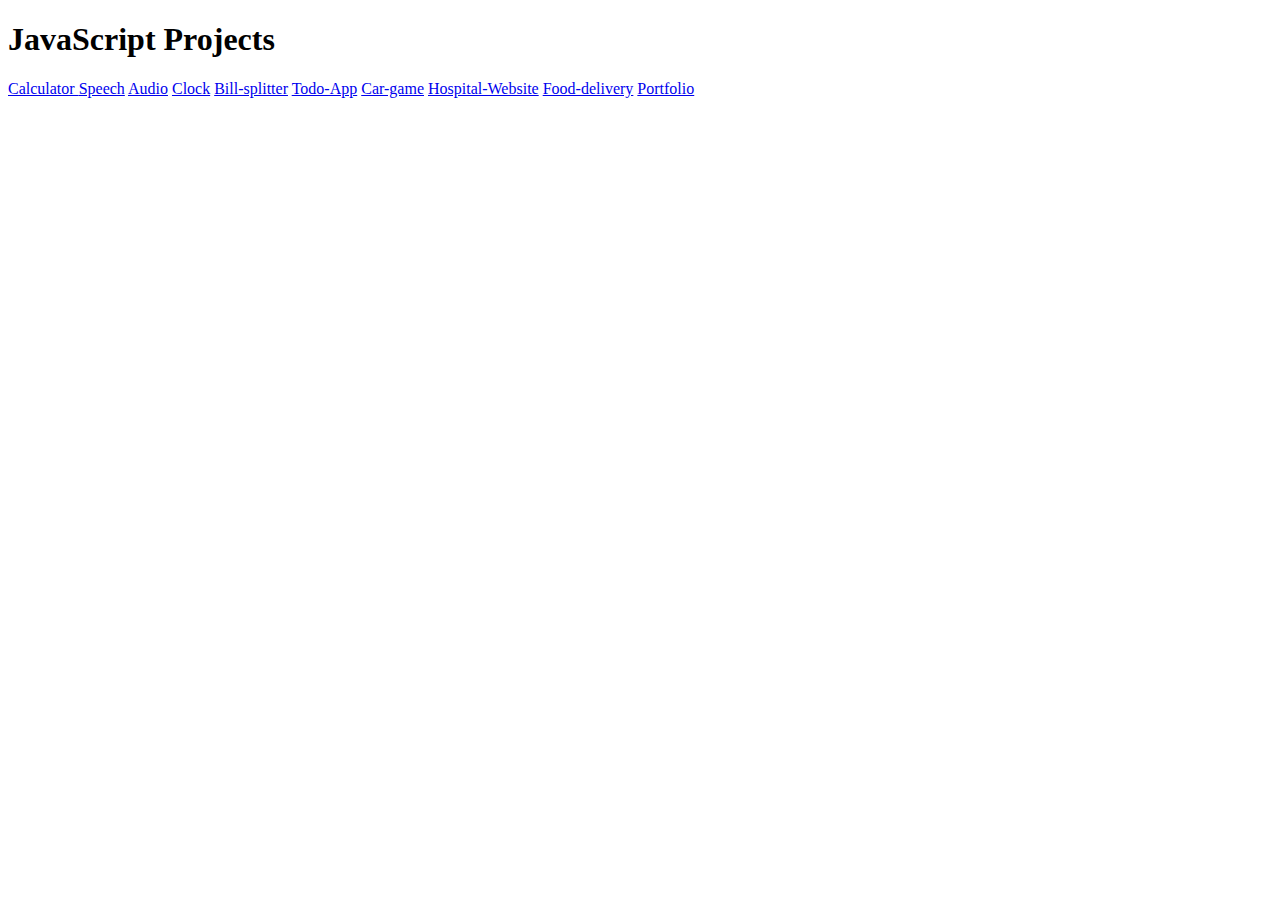
<file: index.html>
<!DOCTYPE html>
<html lang="en">
  <head>
    <meta charset="UTF-8" />
    <meta http-equiv="X-UA-Compatible" content="IE=edge" />
    <meta name="viewport" content="width=device-width, initial-scale=1.0" />
    <link
      href="https://cdn.jsdelivr.net/npm/bootstrap@5.1.1/dist/css/bootstrap.min.css"
      rel="stylesheet"
      integrity="sha384-F3w7mX95PdgyTmZZMECAngseQB83DfGTowi0iMjiWaeVhAn4FJkqJByhZMI3AhiU"
      crossorigin="anonymous"
    />

    <script
      src="https://cdn.jsdelivr.net/npm/@popperjs/core@2.9.3/dist/umd/popper.min.js"
      integrity="sha384-W8fXfP3gkOKtndU4JGtKDvXbO53Wy8SZCQHczT5FMiiqmQfUpWbYdTil/SxwZgAN"
      crossorigin="anonymous"
    ></script>
    <script
      src="https://cdn.jsdelivr.net/npm/bootstrap@5.1.1/dist/js/bootstrap.min.js"
      integrity="sha384-skAcpIdS7UcVUC05LJ9Dxay8AXcDYfBJqt1CJ85S/CFujBsIzCIv+l9liuYLaMQ/"
      crossorigin="anonymous"
    ></script>
    <title>My Projects</title>
  </head>
  <body>
      <h1 class="text-center">JavaScript Projects</h1>
      <div class="list-group">
        <a href="p01_calculator/index.html" class="list-group-item list-group-item-action" target="_blank">
        Calculator
        </a>
        <a href="p02_audio-recognization/Index.html" class="list-group-item list-group-item-action" target="_blank">Speech</a>
        <a href="p03_text-speech/main.html" class="list-group-item list-group-item-action" target="_blank">Audio</a>
        <a href="p04_clock/index.html" class="list-group-item list-group-item-action" target="_blank">Clock</a>
        <a href="p05_bill-splitter/index.html" class="list-group-item list-group-item-action" target="_blank">Bill-splitter</a>
        <a href="p06_todo-app/index.html" class="list-group-item list-group-item-action" target="_blank">Todo-App</a>
        <a href="p07_car-game/index.html" class="list-group-item list-group-item-action" target="_blank">Car-game</a>
        <a href="p08_hospital-website/main.html" class="list-group-item list-group-item-action" target="_blank">Hospital-Website</a>
        <a href="p09_food-delivery/main.html" class="list-group-item list-group-item-action" target="_blank">Food-delivery</a>
        <a href="p10_portfolio/main.html" class="list-group-item list-group-item-action" target="_blank">Portfolio</a>
        </div>
  </body>
</html>
</file>
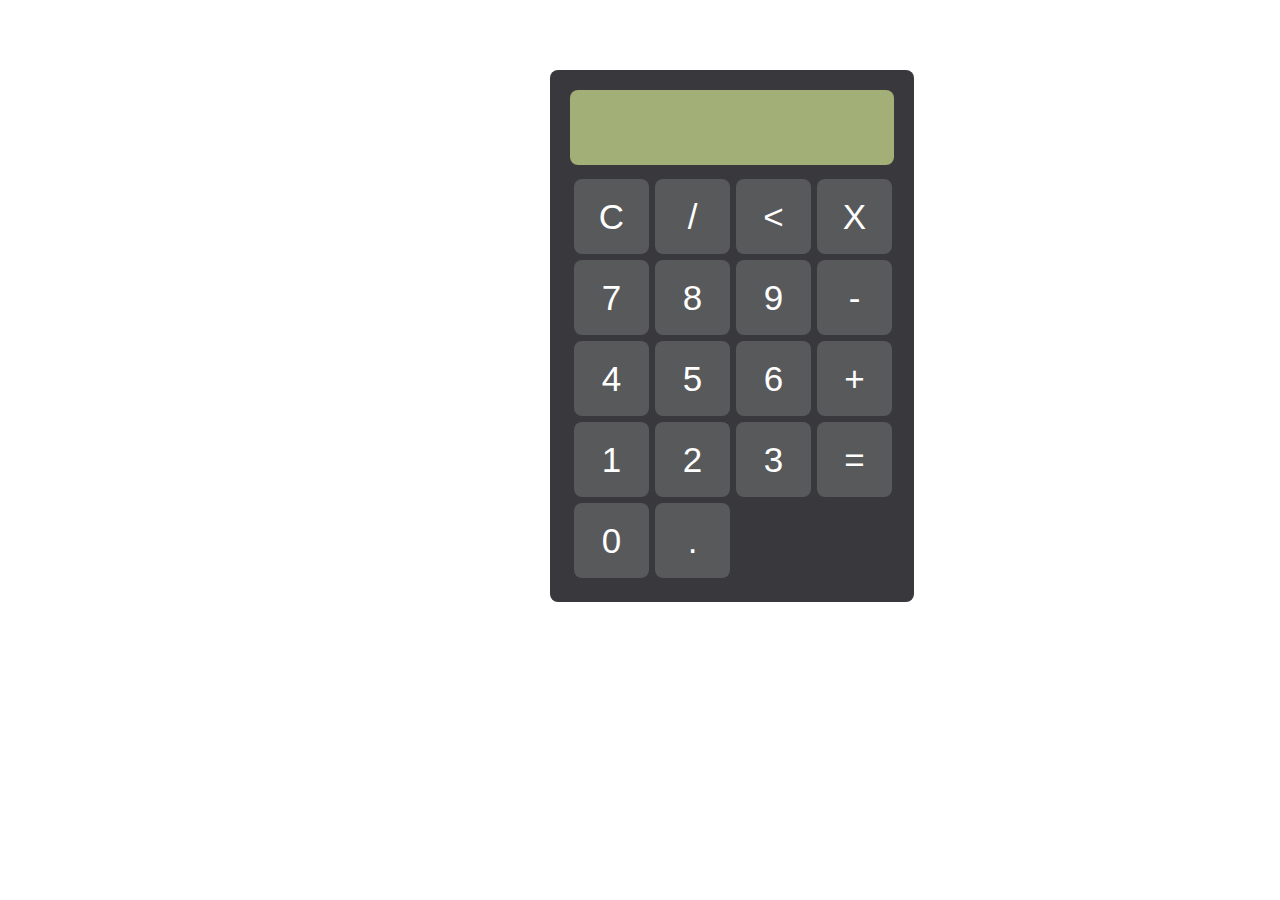
<file: p01_calculator/index.html>
<!DOCTYPE html>
<html lang="en">
<head>
    <meta charset="UTF-8">
    <meta http-equiv="X-UA-Compatible" content="IE=edge">
    <meta name="viewport" content="width=device-width, initial-scale=1.0">
    <title>Document</title>
    <link rel="stylesheet" href="https://fonts.googleapis.com/css?family=Orbitron">
    <link rel="stylesheet" href="index.css">
    <script src="https://code.jquery.com/jquery-3.6.0.min.js" integrity="sha256-/xUj+3OJU5yExlq6GSYGSHk7tPXikynS7ogEvDej/m4=" crossorigin="anonymous"></script>

    </script>
</head>
<body>
    <div class="calc">
        <form name="form">
            <input class="calc-display">
        </form>
        <table>
            <tr>
                <td><input type="button" value="C" onclick="c()"></td>
                <td><input type="button" value="/"  onclick="insrt('/')"></td>
                <td><input type="button" value="<" onclick="del()"></td>
                <td><input type="button" value="X"  onclick="insrt('*')"></td>
            </tr>
            <tr>
                <td><input type="button" value="7" onclick="insrt(7)"></td>
                <td><input type="button" value="8"  onclick="insrt(8)"></td>
                <td><input type="button" value="9"  onclick="insrt(9)"></td>
                <td><input type="button" value="-"  onclick="insrt('-')"></td>
            </tr>
            <tr>
                <td><input type="button" value="4"  onclick="insrt(4)"></td>
                <td><input type="button" value="5"  onclick="insrt(5)"></td>
                <td><input type="button" value="6"  onclick="insrt(6)"></td>
                <td><input type="button" value="+"  onclick="insrt('+')"></td>
            </tr>
            <tr>
                <td><input type="button" value="1" onclick="insrt(1)"></td>
                <td><input type="button" value="2"  onclick="insrt(2)"></td>
                <td><input type="button" value="3"  onclick="insrt(3)"></td>
                <td><input type="button" value="=" onclick="eql()"></td>
            </tr>
            <tr>
                <td><input type="button" value="0"  onclick="insrt(0)"></td>
                <td><input type="button" value="."  onclick="insrt('.')"></td>
                
            </tr>
        </table>
    </div>
    <script src="index.js"></script>
    
</body>
</html>
</file>
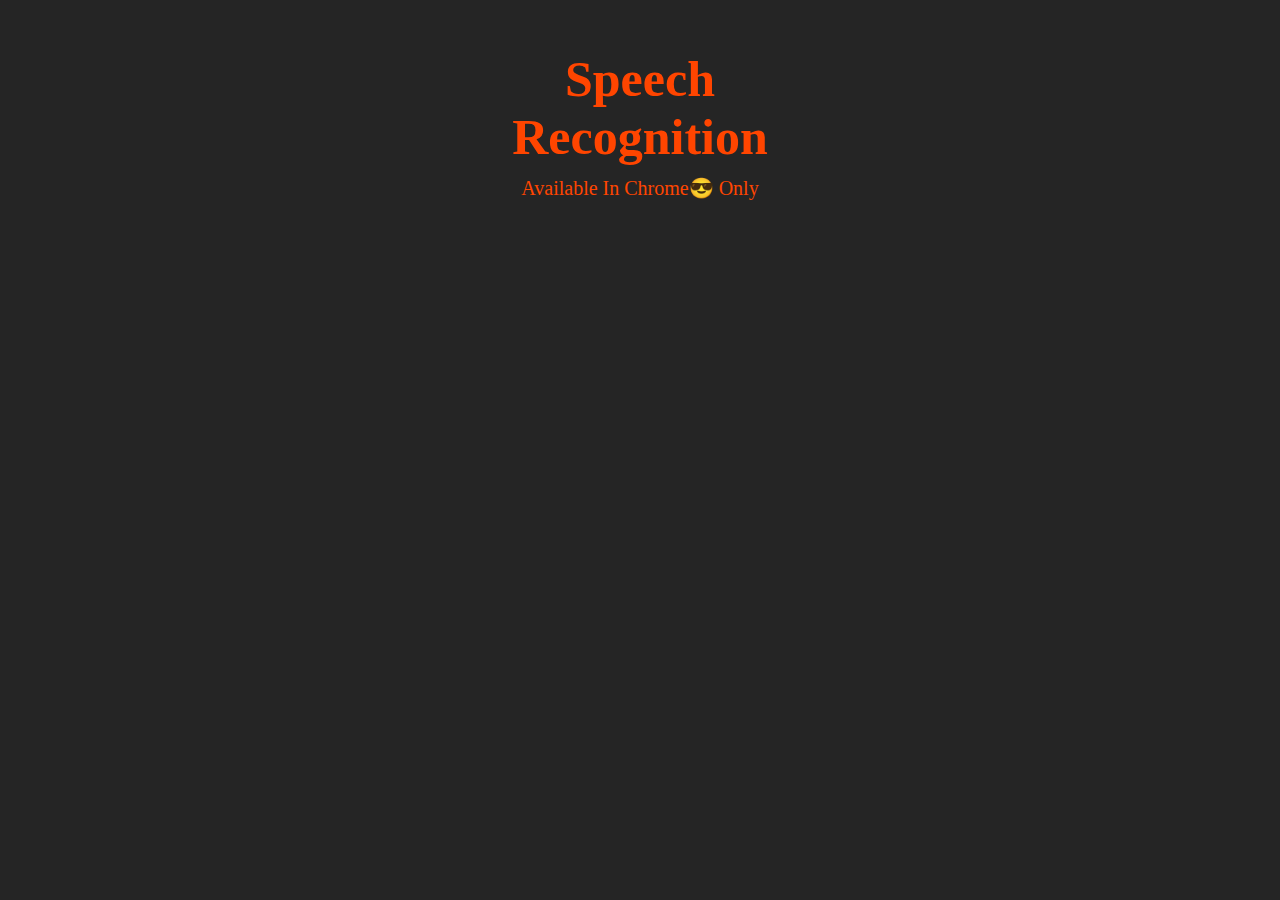
<file: p02_audio-recognization/Index.html>
<!DOCTYPE html>
<html lang="en">
<head>
    <meta charset="UTF-8">
    <meta http-equiv="X-UA-Compatible" content="IE=edge">
    <meta name="viewport" content="width=device-width, initial-scale=1.0">
    <title>Document</title>
    <link rel="stylesheet" href="index.css">
</head>
<body>
    <section>
        <h1>Speech<br> Recognition</h1>
        <p>Available In Chrome😎 Only</p>
        <div class="container">
          <div class="texts">
          </div>
        </div>
      </section>
    <script src="index.js"></script>
</body>
</html>
</file>
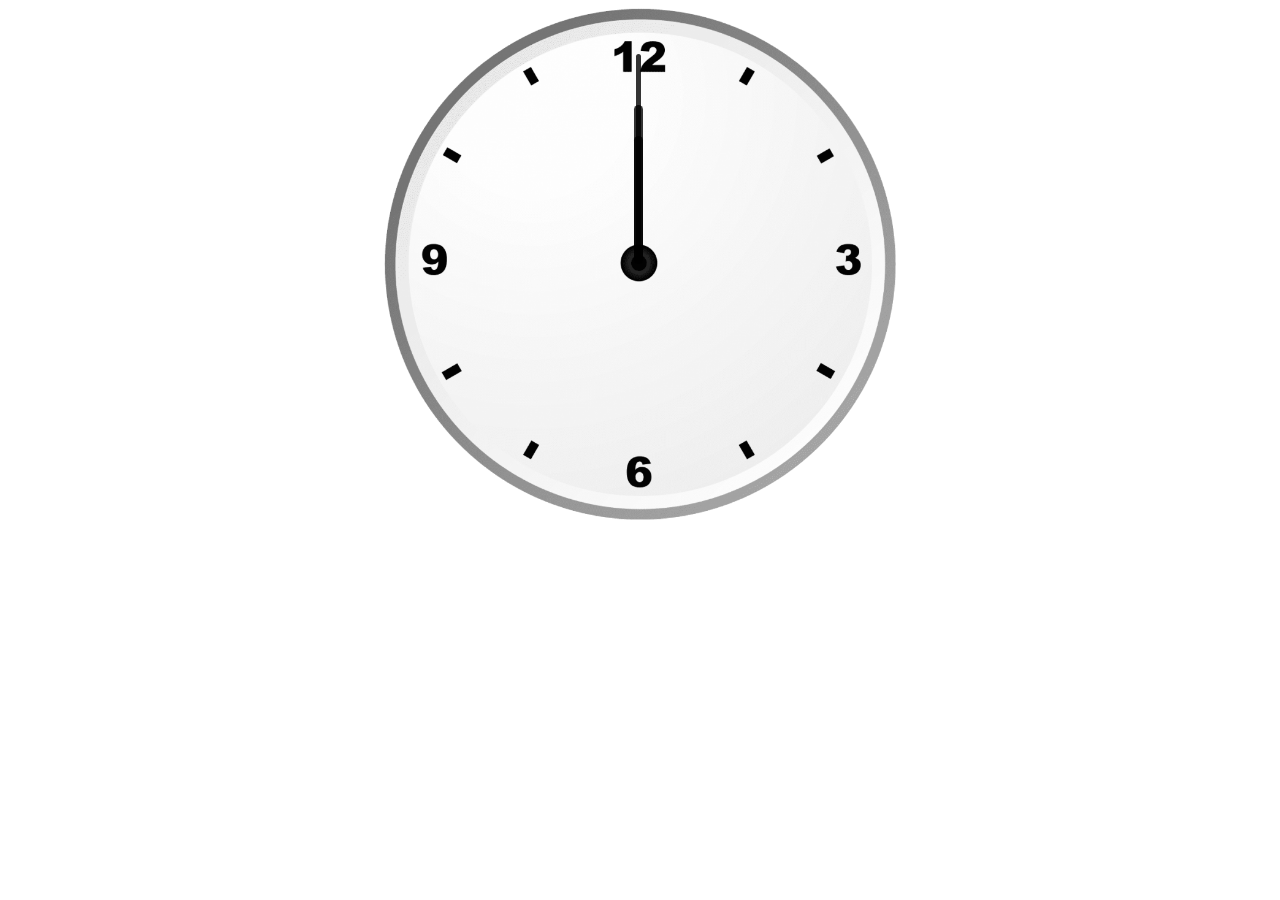
<file: p04_clock/index.html>
<!DOCTYPE html>
<html lang="en">
<head>
    <meta charset="UTF-8">
    <meta name="viewport" content="width=device-width, initial-scale=1.0">
    <title>Clock Using Pure JS</title>
    <link rel="stylesheet" href="index.css">
    <script src="index.js"></script>
</head>
<body>
    <div id="clockContainer">
        <div id="hour"></div>
        <div id="minute"></div>
        <div id="second"></div>
    </div>
</body>
</html>
</file>
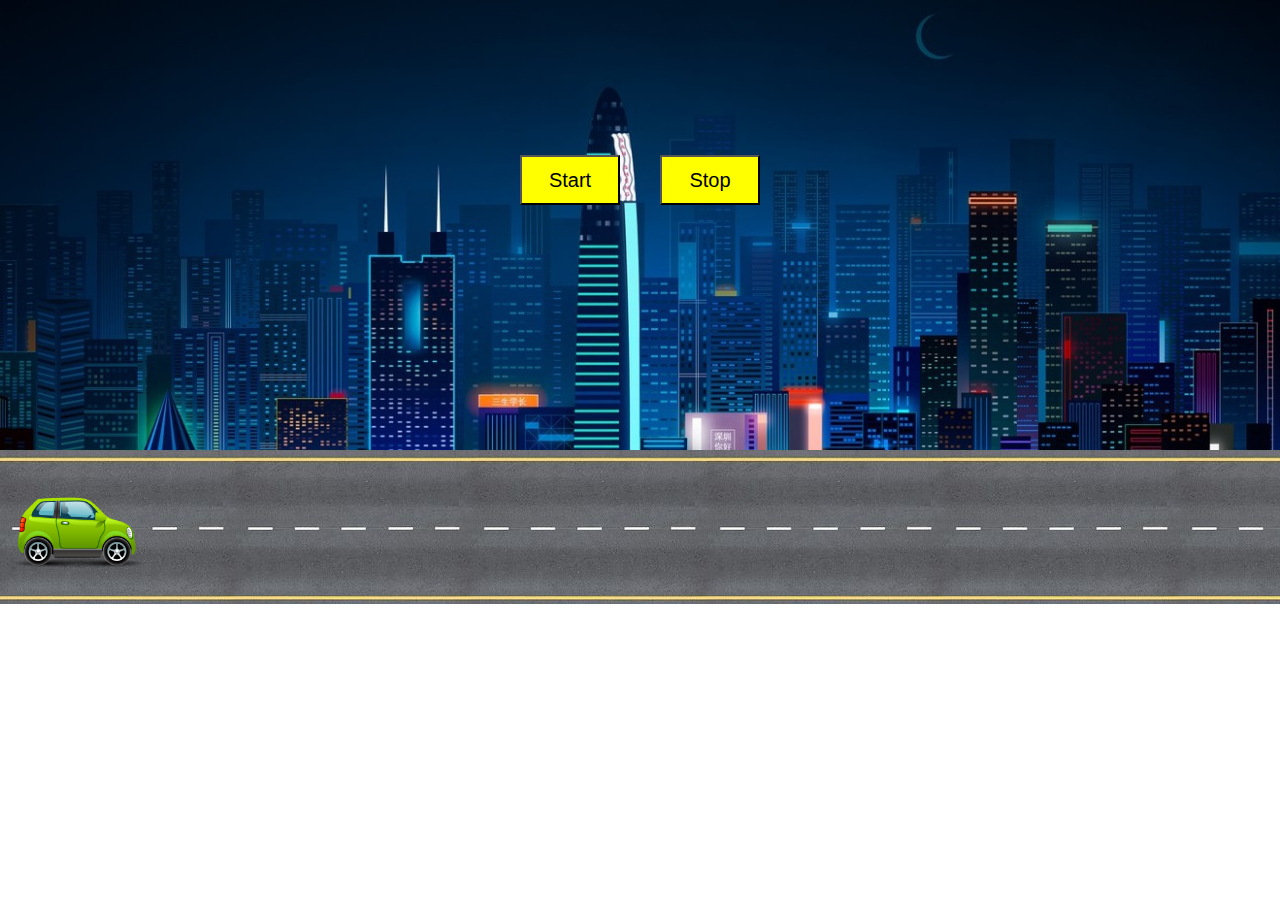
<file: p07_car-game/index.html>
<!DOCTYPE html>
<html lang="en">
<head>
    <meta charset="UTF-8">
    <meta name="viewport" content="width=device-width, initial-scale=1.0">
    <title>Document</title>
    <link rel="stylesheet" href="index.css">
</head>
<body>
<div id="scene">
    <div id="bdiv">
        <button onclick="start()"" id="btn">Start</button>
        <button onclick="stop()" id="btn">Stop</button>
    </div>
</div>
    <div id="car">
        <img src="images/c2.png" style="width:150px;" id="im">  
    </div>   
<script src="index.js"></script>
</body>
</html>
</file>
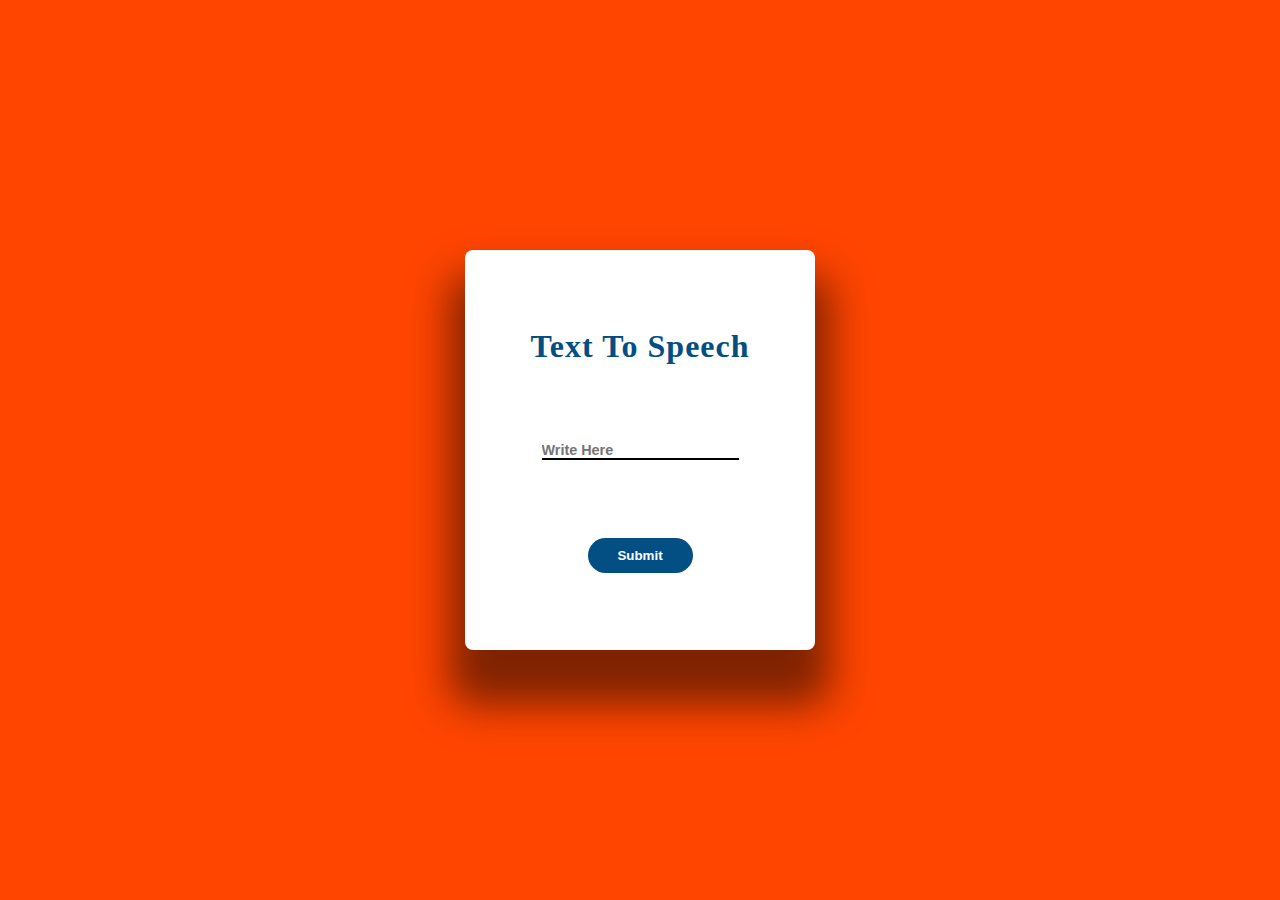
<file: p03_text-speech/main.html>
<!DOCTYPE html>
<html lang="en">
<head>
    <meta charset="UTF-8">
    <meta http-equiv="X-UA-Compatible" content="IE=edge">
    <meta name="viewport" content="width=device-width, initial-scale=1.0">
    <title>Document</title>
    <link rel="stylesheet" href="main.css">
</head>
<body>
    <script type="" src="https://code.responsivevoice.org/responsivevoice.js"></script>
    <div class="box">
        <h3>Text To Speech</h3>
       

        <div class="inputbox">
            
            <input type="text" id="text" name="text" placeholder="Write Here">
        </div>

        
        <button onclick="textspeak()">Submit</button>
        <script src="main.js"></script>

    </div>
</body>
</html>
</file>
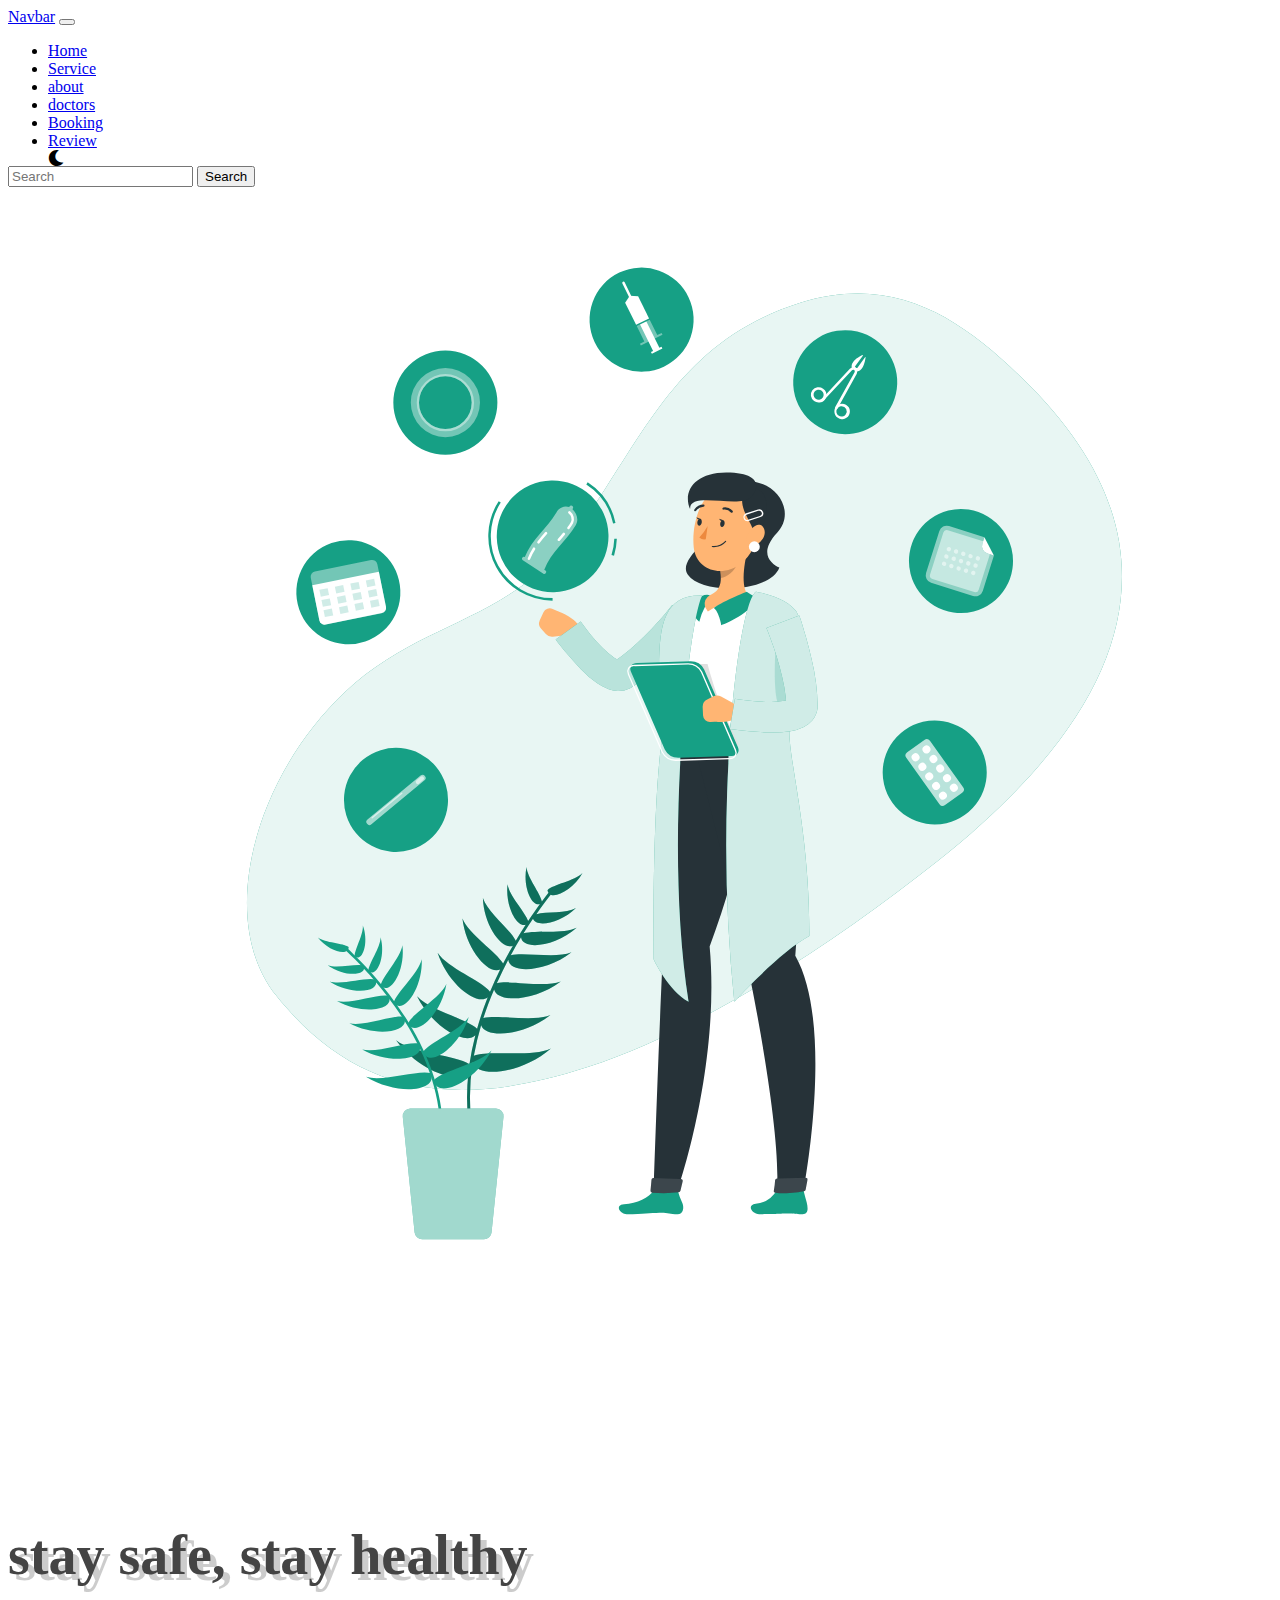
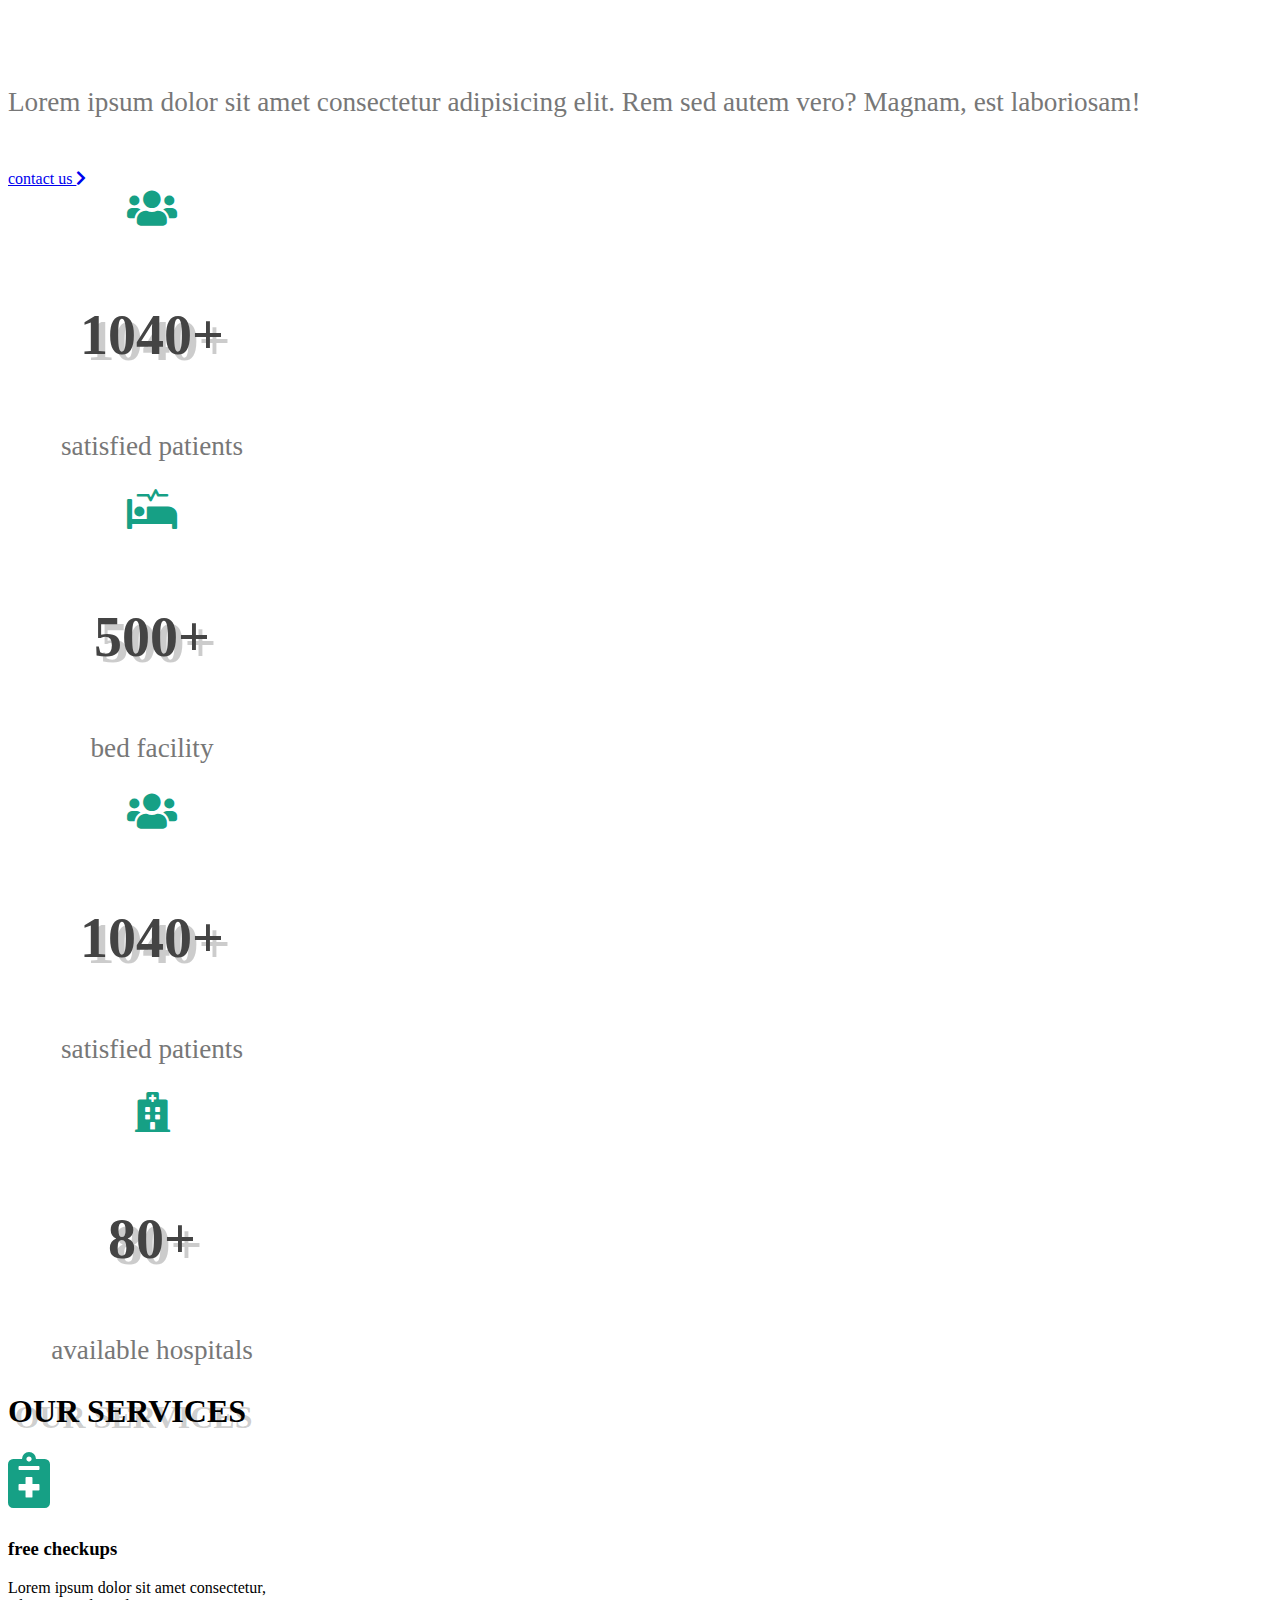
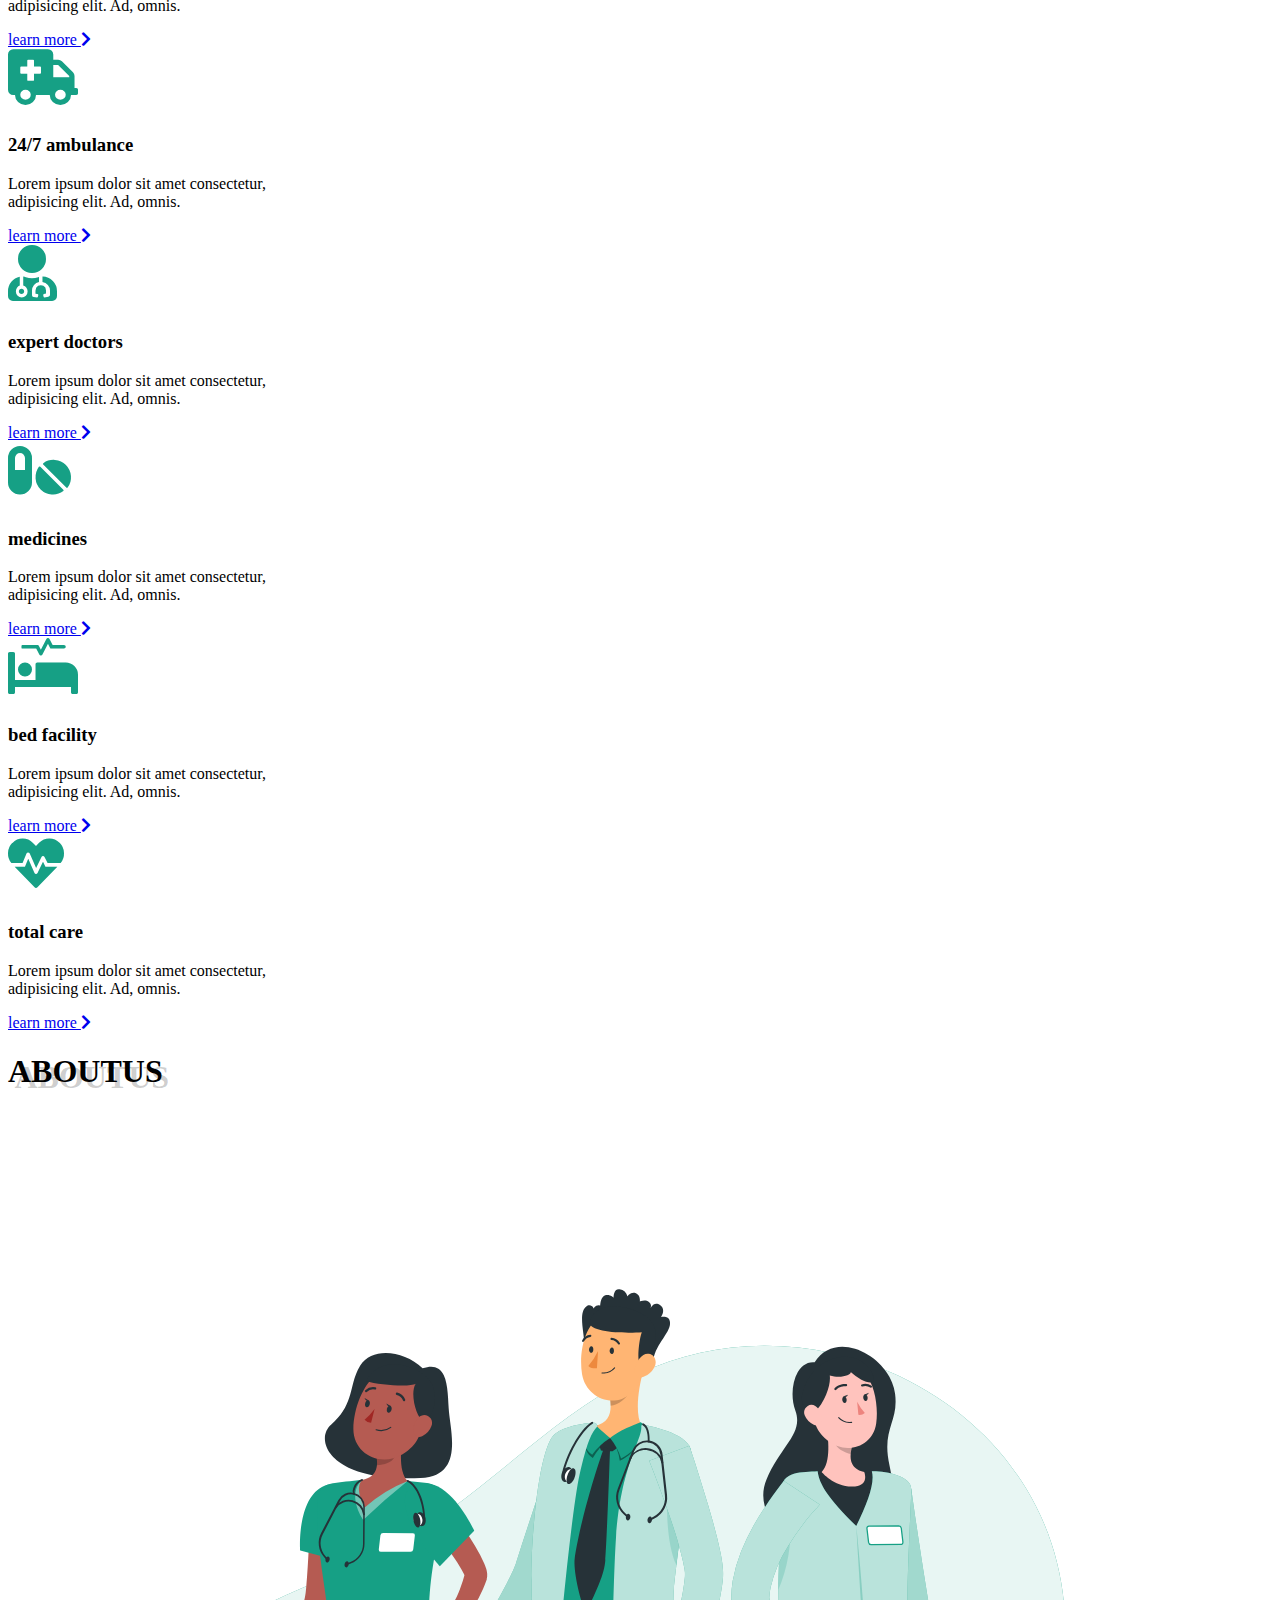
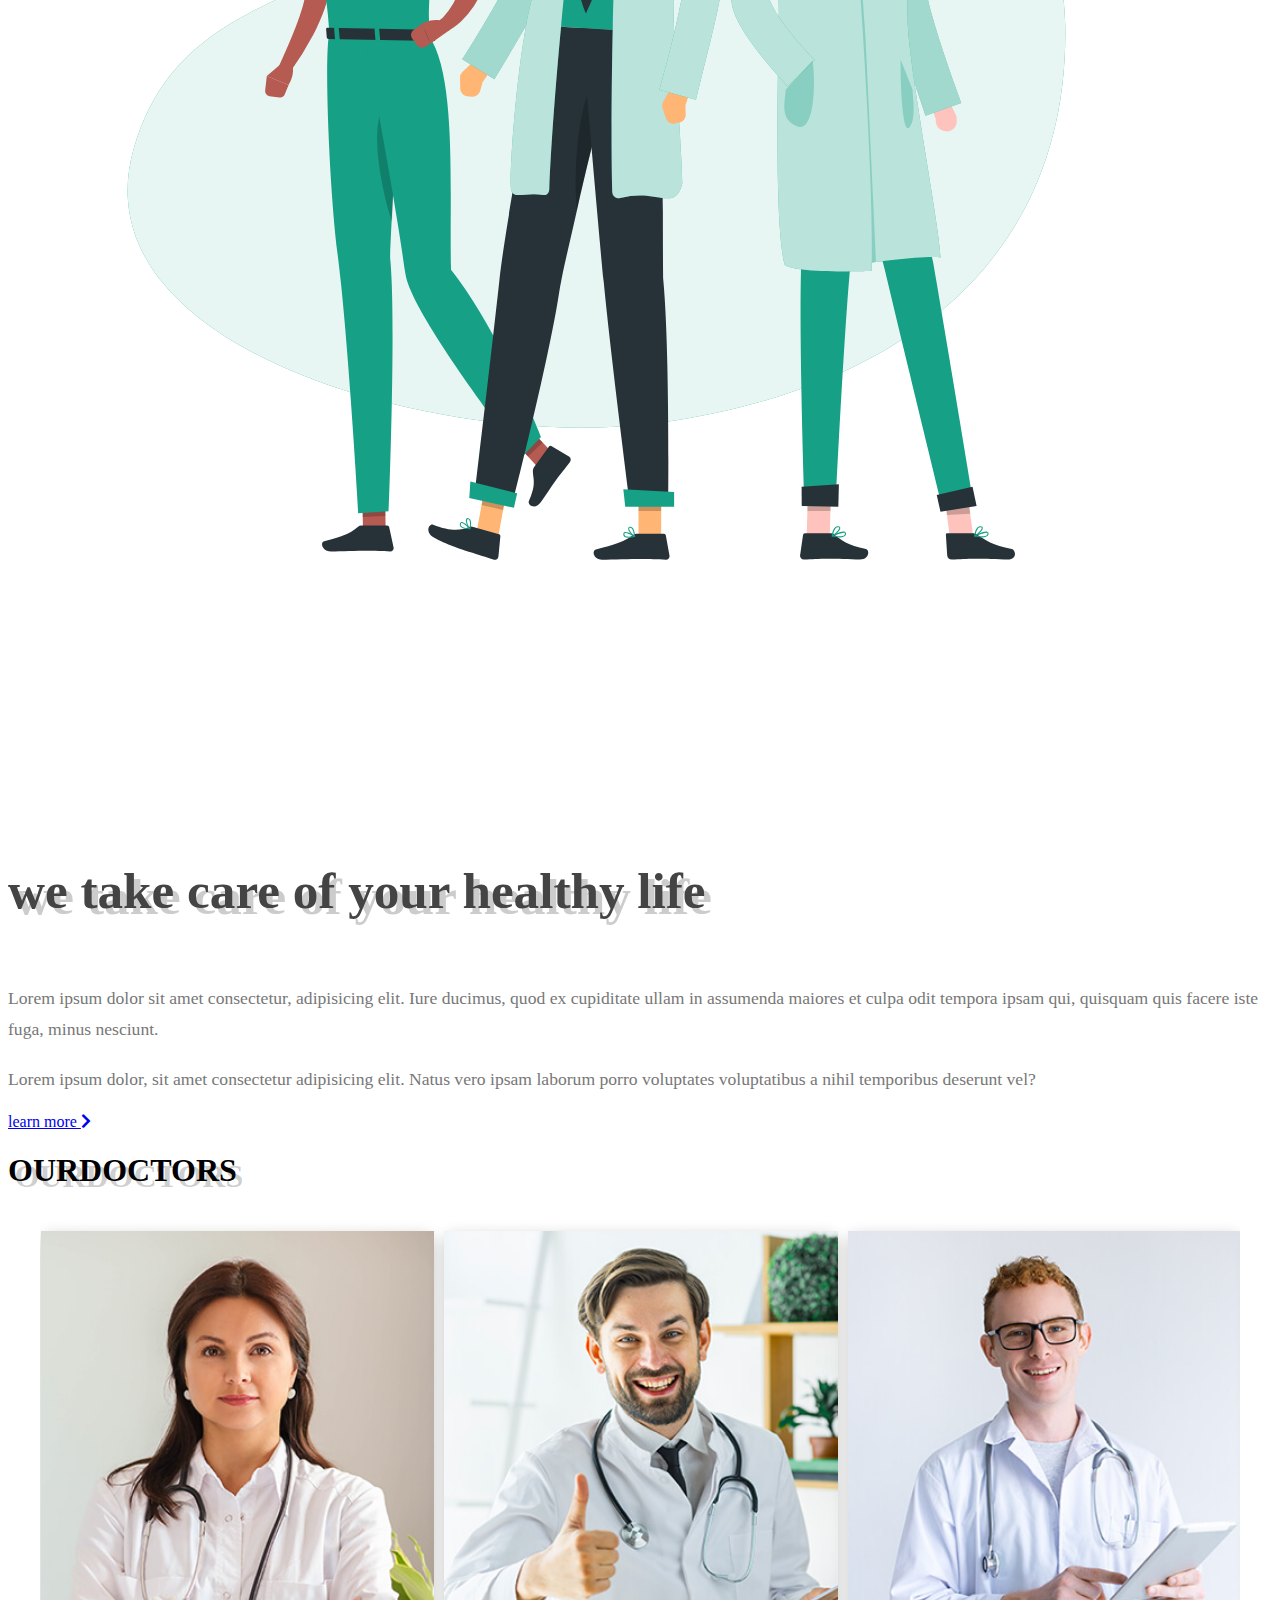
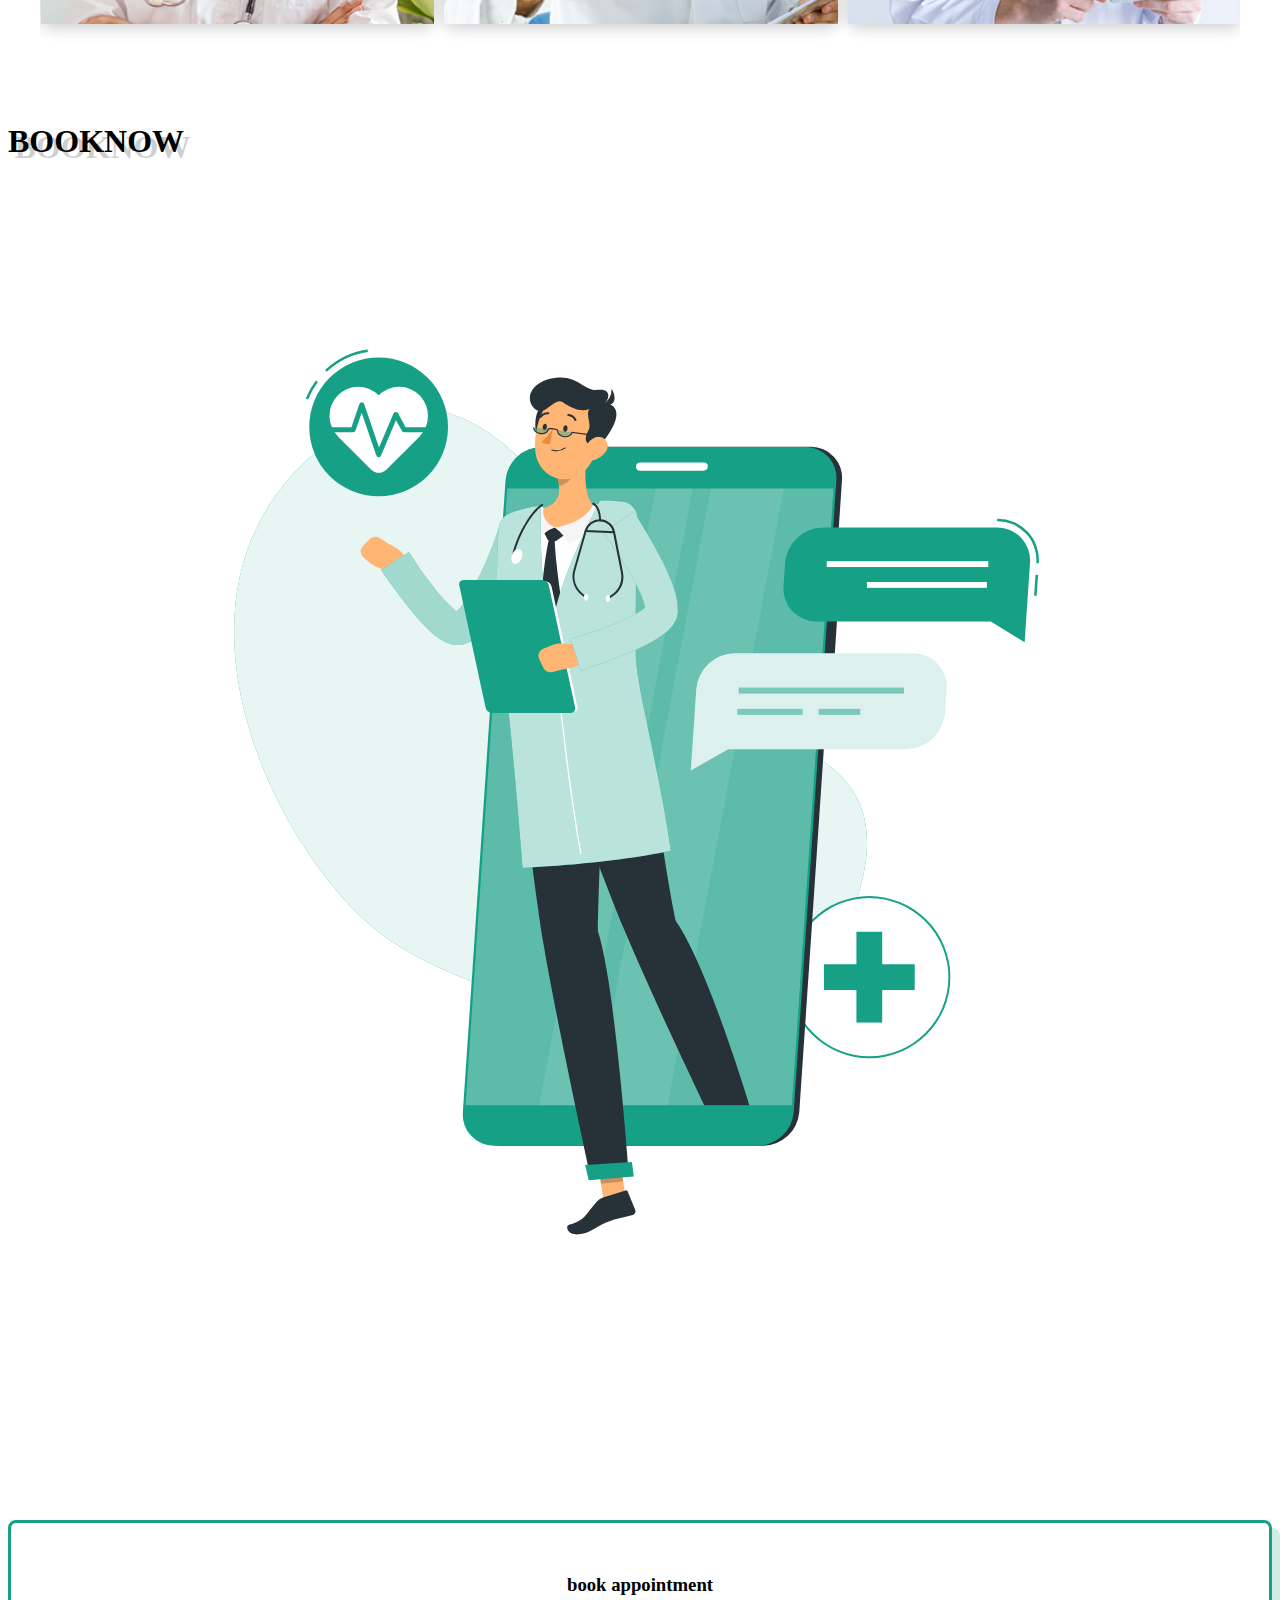
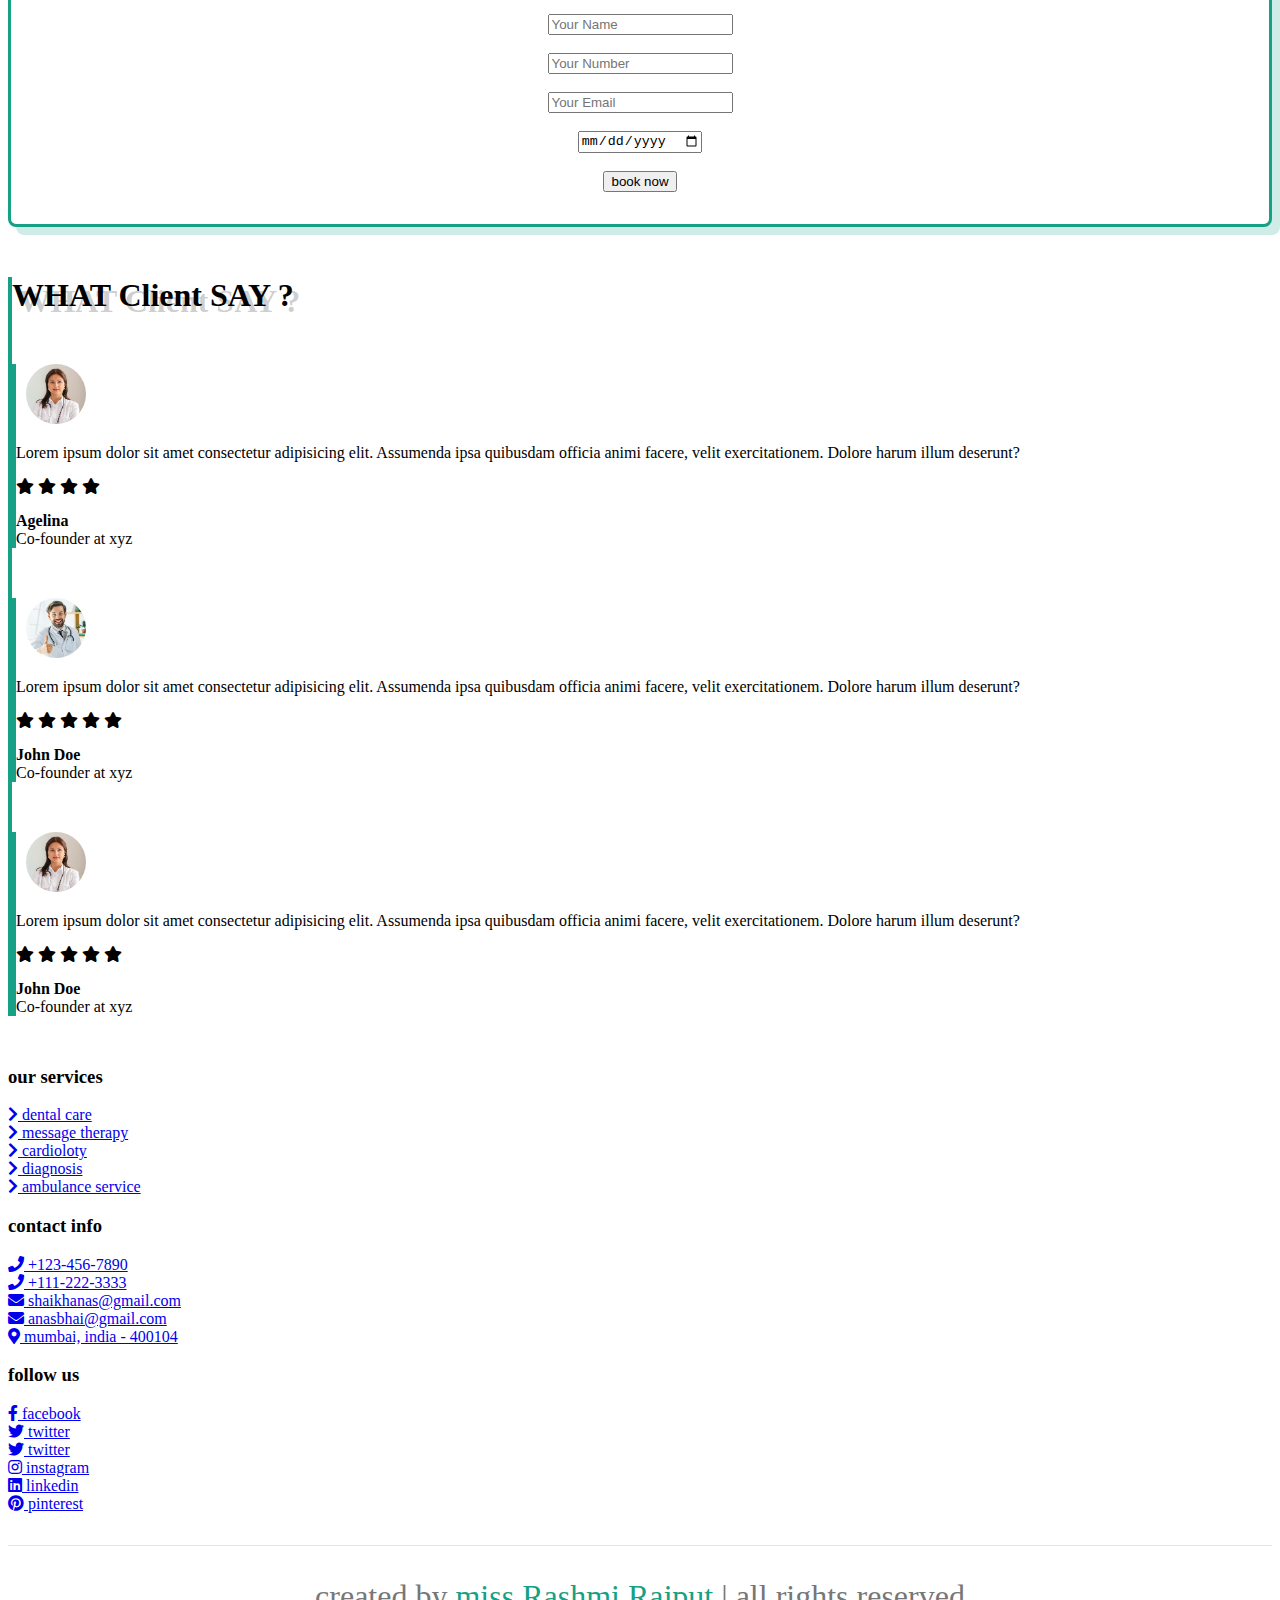
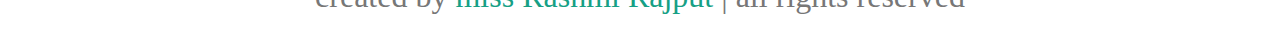
<file: p08_hospital-website/main.html>
<!DOCTYPE html>
<html lang="en">

<head>
    <meta charset="UTF-8">
    <meta http-equiv="X-UA-Compatible" content="IE=edge">
    <meta name="viewport" content="width=device-width, initial-scale=1.0">
    <title>Document</title>
    <link href="https://cdn.jsdelivr.net/npm/bootstrap@5.1.0/dist/css/bootstrap.min.css" rel="stylesheet"
        integrity="sha384-KyZXEAg3QhqLMpG8r+8fhAXLRk2vvoC2f3B09zVXn8CA5QIVfZOJ3BCsw2P0p/We" crossorigin="anonymous">
    <script src="https://cdn.jsdelivr.net/npm/bootstrap@5.1.0/dist/js/bootstrap.bundle.min.js"
        integrity="sha384-U1DAWAznBHeqEIlVSCgzq+c9gqGAJn5c/t99JyeKa9xxaYpSvHU5awsuZVVFIhvj"
        crossorigin="anonymous"></script>
    <script src="https://cdn.jsdelivr.net/npm/@popperjs/core@2.9.3/dist/umd/popper.min.js"
        integrity="sha384-eMNCOe7tC1doHpGoWe/6oMVemdAVTMs2xqW4mwXrXsW0L84Iytr2wi5v2QjrP/xp"
        crossorigin="anonymous"></script>
    <script src="https://cdn.jsdelivr.net/npm/bootstrap@5.1.0/dist/js/bootstrap.min.js"
        integrity="sha384-cn7l7gDp0eyniUwwAZgrzD06kc/tftFf19TOAs2zVinnD/C7E91j9yyk5//jjpt/"
        crossorigin="anonymous"></script>
    <!-- font awesome cdn link  -->
    <link rel="stylesheet" href="https://cdnjs.cloudflare.com/ajax/libs/font-awesome/5.15.4/css/all.min.css">


    <!-- custom css file link  -->
    <link rel="stylesheet" href="main.css">
    <script src="https://code.jquery.com/jquery-3.5.1.min.js"></script>
    <script src="https://cdnjs.cloudflare.com/ajax/libs/OwlCarousel2/2.3.4/owl.carousel.min.js"></script>
    <link rel="stylesheet" href="https://cdnjs.cloudflare.com/ajax/libs/OwlCarousel2/2.3.4/assets/owl.carousel.min.css">
</head>

<body>
    <header class="header">

<nav class="navbar navbar-expand-lg fixed-top navbar-light bg-light mi-auto">
  <div class="container-fluid">
    <a class="navbar-brand" href="#">Navbar</a>
    <button class="navbar-toggler" type="button" data-bs-toggle="collapse" data-bs-target="#navbarSupportedContent" aria-controls="navbarSupportedContent" aria-expanded="false" aria-label="Toggle navigation">
      <span class="navbar-toggler-icon"></span>
    </button>
    <div class="collapse navbar-collapse" id="navbarSupportedContent">
      <ul class="navbar-nav me-auto mb-2 mb-lg-0">
        <li class="nav-item">
          <a class="nav-link active" aria-current="page" href="#Home">Home</a>
        </li>
        <li class="nav-item">
          <a class="nav-link" href="#service">Service</a>
        </li>
        <li class="nav-item">
            <a class="nav-link" href="#about">about</a>
          </li>
          <li class="nav-item">
            <a class="nav-link" href="#doctor">doctors</a>
          </li>
          <li class="nav-item">
            <a class="nav-link" href="#book">Booking</a>
          </li>
          <li class="nav-item">
            <a class="nav-link" href="#testimonials">Review</a>
          </li>


          <i class="fas fa-moon text-success mt-3" onclick="myFunction()"></i>
                

        
        
      </ul>
      <form class="d-flex">
        <input class="form-control me-2" type="search" placeholder="Search" aria-label="Search">
        <button class="btn btn-outline-success" type="submit">Search</button>
      </form>
    </div>
  </div>
</nav>
    </header>

    <div class="home" id="Home" target="_blank">
        <div class="container mt-5">
            <div class="row">
                <div class="col-md-6 mt-5">
                    <img src="image/home-img.svg" alt="">
                </div>

                <div class="col-md-6 mt-5">
                    <h3>stay safe, stay healthy</h3>
                    <p>Lorem ipsum dolor sit amet consectetur adipisicing elit. Rem sed autem vero? Magnam, est
                        laboriosam!</p>
                    <a href="#" class="btn btn-success"> contact us <span class="fas fa-chevron-right"></span> </a>
                </div>
            </div>
        </div>
    </div>


    <section class="icons-container bg-light">
        <div class="container bg-light">
            <div class="row bg-light">
                <div class="col-md-3 bg-light mb-5 mt-5">
                    <div class="card" style="width: 18rem;">
                        <div class="card-body">
                            <i class="fas fa-users text-center text-success "></i>
                            <h3 class="text-muted text-center">1040+</h3>
                            <p class="text-muted text-center">satisfied patients</p>
                        </div>
                    </div>
                </div>
                <div class="col-md-3 mt-5">
                    <div class="card" style="width: 18rem;">
                        <div class="card-body">
                            <i class="fas fa-procedures text-success"></i>
                            <h3 class="text-muted text-center">500+</h3>
                            <p class="text-muted text-center">bed facility</p>
                        </div>
                    </div>
                </div>
                <div class="col-md-3 mt-5">
                    <div class="card" style="width: 18rem;">
                        <div class="card-body">
                            <i class="fas fa-users text-success"></i>
                            <h3 class="text-muted text-center">1040+</h3>
                            <p class="text-muted text-center">satisfied patients</p>
                        </div>
                    </div>
                </div>
                <div class="col-md-3 mt-5">
                    <div class="card" style="width: 18rem;">
                        <div class="card-body">
                            <i class="fas fa-hospital text-success"></i>

                            <h3 class="text-muted text-center">80+</h3>
                            <p class="text-muted text-center">available hospitals</p>
                        </div>
                    </div>
                </div>
            </div>
        </div>

    </section>


    <section class="service" id="service" target="_blank">
        <div class="container mt-5">
            <h1 class="text-center">OUR <span class="text-success">SERVICES</span></h1>
            <div class="row">
                <div class="col-md-3 mt-5">
                    <div class="card" style="width: 18rem;">
                        <div class="card-body">
                            <i class="fas fa-notes-medical"></i>
                            <h3>free checkups</h3>
                            <p>Lorem ipsum dolor sit amet consectetur, adipisicing elit. Ad, omnis.</p>
                            <a href="#" class="btn btn-success"> learn more <span class="fas fa-chevron-right"></span>
                            </a>
                        </div>
                    </div>
                </div>
                <div class="col-md-3 mt-5">
                    <div class="card" style="width: 18rem;">
                        <div class="card-body">
                            <i class="fas fa-ambulance"></i>
                            <h3>24/7 ambulance</h3>
                            <p>Lorem ipsum dolor sit amet consectetur, adipisicing elit. Ad, omnis.</p>
                            <a href="#" class="btn btn-success"> learn more <span class="fas fa-chevron-right"></span>
                            </a>

                        </div>
                    </div>
                </div>
                <div class="col-md-3 mt-5">
                    <div class="card" style="width: 18rem;">
                        <div class="card-body">
                            <i class="fas fa-user-md"></i>
                            <h3>expert doctors</h3>
                            <p>Lorem ipsum dolor sit amet consectetur, adipisicing elit. Ad, omnis.</p>
                            <a href="#" class="btn btn-success"> learn more <span class="fas fa-chevron-right"></span>
                            </a>

                        </div>
                    </div>
                </div>
                <div class="col-md-3 mt-5">
                    <div class="card" style="width: 18rem;">
                        <div class="card-body">
                            <i class="fas fa-pills"></i>
                            <h3>medicines</h3>
                            <p>Lorem ipsum dolor sit amet consectetur, adipisicing elit. Ad, omnis.</p>
                            <a href="#" class="btn btn-success"> learn more <span class="fas fa-chevron-right"></span>
                            </a>
                        </div>
                    </div>
                </div>
                <div class="col-md-3 mt-5">
                    <div class="card" style="width: 18rem;">
                        <div class="card-body">
                            <i class="fas fa-procedures"></i>
                            <h3>bed facility</h3>
                            <p>Lorem ipsum dolor sit amet consectetur, adipisicing elit. Ad, omnis.</p>
                            <a href="#" class="btn btn-success"> learn more <span class="fas fa-chevron-right"></span>
                            </a>

                        </div>
                    </div>
                </div>
                <div class="col-md-3 mt-5">
                    <div class="card" style="width: 18rem;">
                        <div class="card-body">
                            <i class="fas fa-heartbeat"></i>
                            <h3>total care</h3>
                            <p>Lorem ipsum dolor sit amet consectetur, adipisicing elit. Ad, omnis.</p>
                            <a href="#" class="btn btn-success"> learn more <span class="fas fa-chevron-right"></span>
                            </a>

                        </div>
                    </div>
                </div>
            </div>
        </div>

    </section>

    <section class="about mt-5" id="about" target="_blank">
        <div class="container-fluid bg-light mt-5">
            <h1 class="text-center pt-5"><span class="text-success">ABOUT</span>US</h1>
            <div class="row">
                <div class="col-md-6">
                    <img src="image/about-img.svg" alt="">
                </div>
                <div class="col-md-6 mt-5">
                    <h3>we take care of your healthy life</h3>
                    <p>Lorem ipsum dolor sit amet consectetur, adipisicing elit. Iure ducimus, quod ex cupiditate ullam
                        in assumenda maiores et culpa odit tempora ipsam qui, quisquam quis facere iste fuga, minus
                        nesciunt.</p>
                    <p>Lorem ipsum dolor, sit amet consectetur adipisicing elit. Natus vero ipsam laborum porro
                        voluptates voluptatibus a nihil temporibus deserunt vel?</p>
                    <a href="#" class="btn btn-success"> learn more <span class="fas fa-chevron-right"></span> </a>
                </div>
            </div>

        </div>

    </section>

    <!-- <section class="doctor" id="doctor">
        <div class="container mt-5">
            <h1 class="text-center">OUR<span class="text-success">DOCTORS</span></h1>
            <div class="row">
                <div class="col-md-3 mt-5">
                    <div class="card" style="width: 18rem;">
                        <img src="image/doc-1.jpg" class="card-img-top" alt="...">
                        <div class="card-body">
                            <h3>john deo</h3>
                            <span>expert doctor</span>
                            <div class="share">
                                <a href="#" class="fab fa-facebook-f text-success"></a>
                                <a href="#" class="fab fa-twitter text-success"></a>
                                <a href="#" class="fab fa-instagram text-success"></a>
                                <a href="#" class="fab fa-linkedin text-success"></a>
                            </div>
                        </div>
                    </div>
                </div>
                <div class="col-md-3 mt-5">
                    <div class="card" style="width: 18rem;">
                        <img src="image/doc-2.jpg" class="card-img-top" alt="...">
                        <div class="card-body">
                            <h3>john deo</h3>
                            <span>expert doctor</span>
                            <div class="share">
                                <a href="#" class="fab fa-facebook-f text-success"></a>
                                <a href="#" class="fab fa-twitter text-success"></a>
                                <a href="#" class="fab fa-instagram text-success"></a>
                                <a href="#" class="fab fa-linkedin text-success"></a>
                            </div>
                        </div>
                    </div>
                </div>
                <div class="col-md-3 mt-5">
                    <div class="card" style="width: 18rem;">
                        <img src="image/doc-3.jpg" class="card-img-top" alt="...">
                        <div class="card-body">
                            <h3>john deo</h3>
                            <span>expert doctor</span>
                            <div class="share">
                                <a href="#" class="fab fa-facebook-f text-success"></a>
                                <a href="#" class="fab fa-twitter text-success"></a>
                                <a href="#" class="fab fa-instagram text-success"></a>
                                <a href="#" class="fab fa-linkedin text-success"></a>
                            </div>
                        </div>
                    </div>
                </div>
                <div class="col-md-3 mt-5">
                    <div class="card" style="width: 18rem;">
                        <img src="image/doc-4.jpg" class="card-img-top" alt="...">
                        <div class="card-body">
                            <h3>john deo</h3>
                            <span>expert doctor</span>
                            <div class="share">
                                <a href="#" class="fab fa-facebook-f text-success"></a>
                                <a href="#" class="fab fa-twitter text-success"></a>
                                <a href="#" class="fab fa-instagram text-success"></a>
                                <a href="#" class="fab fa-linkedin text-success"></a>
                            </div>
                        </div>
                    </div>
                </div>
            </div>
        </div>


    </section> -->



    <div class="wrapper" id="doctor" target="_blank">
        <h1 class="text-center pt-5">OUR<span class="text-success">DOCTORS</span></h1>
        <div class="carousel owl-carousel">
            <div class="card card-1"><img src="image/doc-1.jpg"></div>
            <div class="card card-2"><img src="image/doc-2.jpg"></div>
            <div class="card card-3"><img src="image/doc-3.jpg"></div>
            <div class="card card-4"><img src="image/doc-4.jpg"></div>
            <div class="card card-5"><img src="image/doc-5.jpg"></div>
        </div>
    </div>

    <section class="book" id="book">
        <div class="container-fluid bg-light mt-5">
            <h1 class="text-center pt-5"><span class="text-success">BOOK</span>NOW</h1>
            <div class="row">
                <div class="col-md-6">
                    <img src="image/book-img.svg" alt="">
                </div>
                <div class="col-md-6 mt-5">
                    <form>
                        <h3 class="text-center">book appointment</h3>
                        <div class="form-group">

                            <input type="text" class="form-control" id="formGroupExampleInput" placeholder="Your Name">
                        </div><br>
                        <div class="form-group">

                            <input type="text" class="form-control" id="formGroupExampleInput2"
                                placeholder="Your Number">
                        </div><br>
                        <div class="form-group">

                            <input type="text" class="form-control" id="formGroupExampleInput2"
                                placeholder="Your Email">
                        </div><br>
                        <div class="form-group">

                            <input type="date" class="form-control" id="formGroupExampleInput2">
                        </div>
                        <br>
                        <input type="submit" value="book now" class="btn btn-success">
                    </form>
                </div>
            </div>

        </div>

    </section>
    <section class="testimonials" id="testimonials" target="_blank">
        <div class="container">
            <h1 class="title text-center">WHAT <span class="text-success">Client</span> SAY ?</h1>
            <div class="row offset-1">
                <div class="col-md-4 testimonials">
                    <img src="image/doc-1.jpg" alt="">
                    <p>Lorem ipsum dolor sit amet consectetur adipisicing elit. Assumenda ipsa quibusdam officia animi facere, velit exercitationem. Dolore harum illum deserunt?</p>
                    <i class="fas fa-star  text-success"></i>
                    <i class="fas fa-star text-success"></i>
                    <i class="fas fa-star text-success"></i>
                    <i class="fas fa-star text-success"></i>
                    <p class="user-details"><b>Agelina</b><br>Co-founder at xyz</p>


                </div>
                <div class="col-md-4 testimonials">
                    <img src="image/doc-2.jpg" alt="">
                    <p>Lorem ipsum dolor sit amet consectetur adipisicing elit. Assumenda ipsa quibusdam officia animi facere, velit exercitationem. Dolore harum illum deserunt?</p>
                    <i class="fas fa-star text-success"></i>
                    <i class="fas fa-star text-success"></i>
                    <i class="fas fa-star text-success"></i>
                    <i class="fas fa-star text-success"></i>
                    <i class="fas fa-star text-success"></i>
                
                    <p class="user-details"><b>John Doe</b><br>Co-founder at xyz</p>

                </div>
                <div class="col-md-4 testimonials">
                    <img src="image/doc-1.jpg" alt="">
                    <p>Lorem ipsum dolor sit amet consectetur adipisicing elit. Assumenda ipsa quibusdam officia animi facere, velit exercitationem. Dolore harum illum deserunt?</p>
                    <i class="fas fa-star text-success"></i>
                    <i class="fas fa-star text-success"></i>
                    <i class="fas fa-star text-success"></i>
                    <i class="fas fa-star text-success"></i>
                    <i class="fas fa-star text-success"></i>
                
                    <p class="user-details"><b>John Doe</b><br>Co-founder at xyz</p>

                </div>
            </div>
        </div>
    </section>

    

    <section class="footer">

        <div class="container">
            <div class="row">
                <div class="col-md-4">
                    <h3>our services</h3>
                    <a href="#"> <i class="fas fa-chevron-right"></i> dental care </a><br>
                    <a href="#"> <i class="fas fa-chevron-right"></i> message therapy </a><br>
                    <a href="#"> <i class="fas fa-chevron-right"></i> cardioloty </a><br>
                    <a href="#"> <i class="fas fa-chevron-right"></i> diagnosis </a><br>
                    <a href="#"> <i class="fas fa-chevron-right"></i> ambulance service </a>

                </div>
                <div class="col-md-4">
                    <h3>contact info</h3>
                    <a href="#"> <i class="fas fa-phone"></i> +123-456-7890 </a><br>
                    <a href="#"> <i class="fas fa-phone"></i> +111-222-3333 </a><br>
                    <a href="#"> <i class="fas fa-envelope"></i> shaikhanas@gmail.com </a><br>
                    <a href="#"> <i class="fas fa-envelope"></i> anasbhai@gmail.com </a><br>
                    <a href="#"> <i class="fas fa-map-marker-alt"></i> mumbai, india - 400104 </a>

                </div>
    <div class="col-md-4">
        <h3>follow us</h3>
        <a href="#"> <i class="fab fa-facebook-f"></i> facebook </a><br>
        <a href="#"> <i class="fab fa-twitter"></i> twitter </a><br>
        <a href="#"> <i class="fab fa-twitter"></i> twitter </a><br>
        <a href="#"> <i class="fab fa-instagram"></i> instagram </a><br>
        <a href="#"> <i class="fab fa-linkedin"></i> linkedin </a><br>
        <a href="#"> <i class="fab fa-pinterest"></i> pinterest </a>
    </div>
            
    
            <!-- <div class="box">
                <h3>our services</h3>
                <a href="#"> <i class="fas fa-chevron-right"></i> dental care </a>
                <a href="#"> <i class="fas fa-chevron-right"></i> message therapy </a>
                <a href="#"> <i class="fas fa-chevron-right"></i> cardioloty </a>
                <a href="#"> <i class="fas fa-chevron-right"></i> diagnosis </a>
                <a href="#"> <i class="fas fa-chevron-right"></i> ambulance service </a>
            </div>
    
            <div class="box">
                <h3>contact info</h3>
                <a href="#"> <i class="fas fa-phone"></i> +123-456-7890 </a>
                <a href="#"> <i class="fas fa-phone"></i> +111-222-3333 </a>
                <a href="#"> <i class="fas fa-envelope"></i> shaikhanas@gmail.com </a>
                <a href="#"> <i class="fas fa-envelope"></i> anasbhai@gmail.com </a>
                <a href="#"> <i class="fas fa-map-marker-alt"></i> mumbai, india - 400104 </a>
            </div>
    
            <div class="box">
                <h3>follow us</h3>
                <a href="#"> <i class="fab fa-facebook-f"></i> facebook </a>
                <a href="#"> <i class="fab fa-twitter"></i> twitter </a>
                <a href="#"> <i class="fab fa-twitter"></i> twitter </a>
                <a href="#"> <i class="fab fa-instagram"></i> instagram </a>
                <a href="#"> <i class="fab fa-linkedin"></i> linkedin </a>
                <a href="#"> <i class="fab fa-pinterest"></i> pinterest </a>
            </div> -->
        </div>
        </div>
    
        <div class="credit"> created by <span>miss Rashmi Rajput</span> | all rights reserved </div>
    
    </section>
    <script>
        function myFunction() {
            var element = document.body;
            element.classList.toggle("dark-mode");
        }

        $(".carousel").owlCarousel({
margin: 10,
loop: true,
autoplay: true,
autoplayTimeout: 2000,
autoplayHoverPause: true,
responsive:{
    0:{
        items: 1,
        nav: false
    },
    600:{
        items: 2,
        nav: false
    },
    1000:{
        items: 3,
        nav: false
    },
}
            });
    </script>

    </body>

</html>
</file>
<file: p01_calculator/index.css>
*{
    margin: 0;
    padding: 0;
    font-size: 35px;
    font-family: 'Obritron', sans-serif;
}

.calc{
    width: 324px;
   margin-top: 70px;
   margin-left: 550px;
    background-color: #39383d;
    padding: 20px;
    border-radius: 8px;
}
.calc-display{
    width: 100%;
    height: 75px;
    border: none;
    background-color: #a2af77;
    margin-bottom: 10px;
    border-radius: 8px;
}

input[type=button]{
    width: 75px;
    height: 75px;
    margin: 2px;
    color: #fff;
    border: none;
    border-radius: 8px;
    background-color: #58595b;
}
</file>
<file: p02_audio-recognization/index.css>
* {
    padding: 0;
    margin: 0;
    box-sizing: border-box;
  }
  html {
    font-family: "Montserrat";
    font-size: 20px;
  }
  section {
    min-height: 100vh;
    width: 100%;
    display: flex;
    align-items: flex-start;
    background-color: rgb(37, 37, 37);
    flex-direction: column;
    padding: 50px 0;
  }
  section h1 {
    color: orangered;
    text-align: center;
    width: 100%;
    font-size: 50px;
    margin-bottom: 10px;
  }
  section p {
    text-align: center;

    color: orangered;
    width: 100%;
    margin-bottom: 40px;
  }
  .container {
    width: 90%;
    max-width: 500px;
    margin: 0 auto;
    justify-content: center;
  }
  .texts p {
    color: black;
    text-align: left;
    width: 100%;
    background-color: white;
    padding: 10px;
    border-radius: 8px;
    margin-bottom: 10px;
  }
  .texts p.replay {
    text-align: right;
  }
</file>
<file: p04_clock/index.css>
#clockContainer{  
    position: relative;
    margin: auto;
    height: 40vw;
    width: 40vw; 
    background: url(clock.png) no-repeat;
    background-size: 100%;
}

#hour, #minute, #second{
    position: absolute;
    background: black;
    border-radius: 10px; 
    transform-origin: bottom;
}
#hour{
    width: 1.8%;
    height: 25%;
    top: 25%;
    left: 48.85%;
    opacity: 0.8;  
}
#minute{
    width: 1.6%;
    height: 30%;
    top: 19%;
    left: 48.9%;
    opacity: 0.8;  
}
#second{
    width: 1%;
    height: 40%;
    top: 9%;
    left: 49.25%;
    opacity: 0.8; 
    
}
</file>
<file: p07_car-game/index.css>
body{
    margin: 0%;
    padding: 0%;
    }
    #car{
    background: url(images/road.jpg);
    
    }
    #scene{
    background: url(images/side.jpg);
    background-repeat: no-repeat;
    background-size: cover;
    width: auto;
    height: 450px;
    }
    #btn{
    width: 100px;
    height: 50px ;
    background-color: yellow;
    font-size: 20px;
    margin: 20px;
    }
    
    
     
    #bdiv{
    display: flex;
    justify-content: center;
    align-items: center;
    min-height: 40vh;
    }
</file>
<file: p03_text-speech/main.css>
@import url("https://fonts.googleapis.com/css2?family=Markazi+Text&display=swap");
@import url('https://fonts.googleapis.com/css?family=Muli&display=swap');

* {
  margin: 0;
  padding: 0;
  box-sizing: border-box;
}

body {
  font-family: "Markazi Text", Muli;
  letter-spacing: 1px;
  display: flex;
  align-items: center;
  justify-content: center;
  background-color: orangered;
  height: 100vh;
  width: 100%;
  text-transform: capitalize;
}

.box {
  display: flex;
  align-items: center;
  justify-content: space-evenly;
  flex-direction: column;
  height: 400px;
  width: 350px;
  background-color: white;
  box-shadow: 0 40px 40px 15px rgba(0, 0, 0, 0.5);
  border-radius: 8px;
}

.box:hover{
  transform: scale(1.1);
}

.box h3 {
  font-family: cursive;
  font-size: 2rem;
  color:#034f84;
}

.box p {
  font-size: 1.2rem;
  font-weight: 800;
}

.box span {
  font-weight: bold;
  font-size: 2rem;
}

.box .inputbox {
  display: flex;
  align-items: center;
  justify-content: space-between;
}

.box .inputbox i {
  margin-right: 15px;
  font-size: 1.5rem;
}

.box input {
  outline: none;
  border: none;
  border-bottom: 2px solid black;
  text-transform: capitalize;
  font-weight: 700;
  font-size: 0.9rem;
}

.box button {
  border-radius: 18px;
  padding: 10px 20px;
  background-color: #034f84;
  font-weight: 600;
  color: white;
  outline: none;
  border: none;
  width: 30%;
  cursor: pointer;
}

.box button:hover {
  background-color: #034f84;
  opacity: 0.8;
}
</file>
<file: p08_hospital-website/main.css>
:root {
  --green: #16a085;
  --black: #444;
  --light-color: #777;
  --box-shadow: 0.5rem 0.5rem 0 rgba(22, 160, 133, 0.2);
  --text-shadow: 0.4rem 0.4rem 0 rgba(0, 0, 0, 0.2);
  --border: 0.2rem solid var(--green);
}

.home .container h3 {
  font-size: 3.5rem;
  color: var(--black);
  line-height: 1.8;
  text-shadow: var(--text-shadow);
  margin-top: 50px;
}

.home .container p {
  font-size: 1.7rem;
  color: var(--light-color);
  line-height: 1.8;
  padding: 1rem 0;
}
.dark-mode {
  background-color: black;
  color: white;
}

.header .container-fluid i {
  float: left;
}
.icons-container .card-body {
  text-align: center;
}
.icons-container i {
  align-items: center;
  font-size: 2.5rem;
  color: var(--green);
  padding-bottom: 0.7rem;
}
.icons-container h3 {
  font-size: 3.5rem;
  color: var(--black);
  padding: 0.5rem 0;
  text-shadow: var(--text-shadow);
}

.icons-container p {
  font-size: 1.7rem;
  color: var(--light-color);
}
h1 {
  font-weight: bolder;
  text-shadow: var(--text-shadow);
}
.service i {
  align-items: center;
  font-size: 3.5rem;
  color: var(--green);
  padding-bottom: 0.7rem;
}
.about .container-fluid h3 {
  font-size: 3.2rem;
  color: var(--black);
  line-height: 1.6;
  text-shadow: var(--text-shadow);
  margin-top: 70px;
}

.about .container-fluid p {
  font-size: 1.1rem;
  color: var(--light-color);
  line-height: 1.8;
}
.doctor .container .card-body .row .share {
  padding-top: 2rem;
}
.wrapper {
  width: 100%;
}
.wrapper .carousel {
  max-width: 1200px;
  margin: auto;
  padding: 0 30px;
}
.carousel .card {
  background: green;
  line-height: 250px;
  text-align: center;
  color: #fff;
  font-size: 90px;
  font-weight: 600;
  margin: 20px 0;
  border-radius: 10px;
  box-shadow: 0px 4px 15px rgb(0, 0, 0, 0.2);
}

.carousel card1 {
  background: green;
}
.carousel card2 {
  background: green;
}
.carousel card3 {
  background: green;
}
.carousel card4 {
  background: green;
}
.carousel card5 {
  background: green;
}
.owl-dots{
text-align: center;
margin-top: 40px;
}
.col-dot{
    height: 15px;
    width: 45px;
    border-radius: 25px;
    cursor: pointer;
    outline: none;
    margin: 0 5px;
    border: 2px solid #0072bc!important;
}
.owl-dot:hover,
.owl-dot:active{
    background: #0072bc!important;
}

/* .doctor .container .card-body .row .share a{
    height: 5rem;
    width: 5rem;
    line-height: 4.5rem;
    font-size: 2rem;
    color:var(--green);
    border-radius: .5rem;
    border:var(--border);
    margin:.3rem;
} */
.book .row form {
  flex: 1 1 45rem;
  background: #fff;
  border: var(--border);
  box-shadow: var(--box-shadow);
  text-align: center;
  padding: 2rem;
  margin-top: 70px;
  border-radius: 0.5rem;
}
.testimonials {
  margin: 100px 0;
}
.testimonials {
  border-left: 4px solid #16a085;
  margin-top: 50px;
  margin-bottom: 50px;
}
.testimonials img {
  height: 60px;
  width: 60px;
  border-radius: 50%;
  margin: 0 10px;
}

.footer .box-container {
  display: grid;
  grid-template-columns: repeat(auto-fit, minmax(22rem, 1fr));
  gap: 1rem;
}

.footer .box-container .box h3 {
  font-size: 1.5rem;
  color: var(--black);
  padding: 1rem 0;
}

.footer .box-container .box a {
  display: block;
  font-size: 1.5rem;
  color: var(--light-color);
}

.footer .box-container .box a i {
  padding-right: 0.5rem;
  color: var(--green);
}

.footer .box-container .box a:hover i {
  padding-right: 2rem;
}

.footer .credit {
  padding: 1rem;
  padding-top: 2rem;
  margin-top: 2rem;
  text-align: center;
  font-size: 2rem;
  color: var(--light-color);
  border-top: 0.1rem solid rgba(0, 0, 0, 0.1);
}

.footer .credit span {
  color: var(--green);
}
</file>
